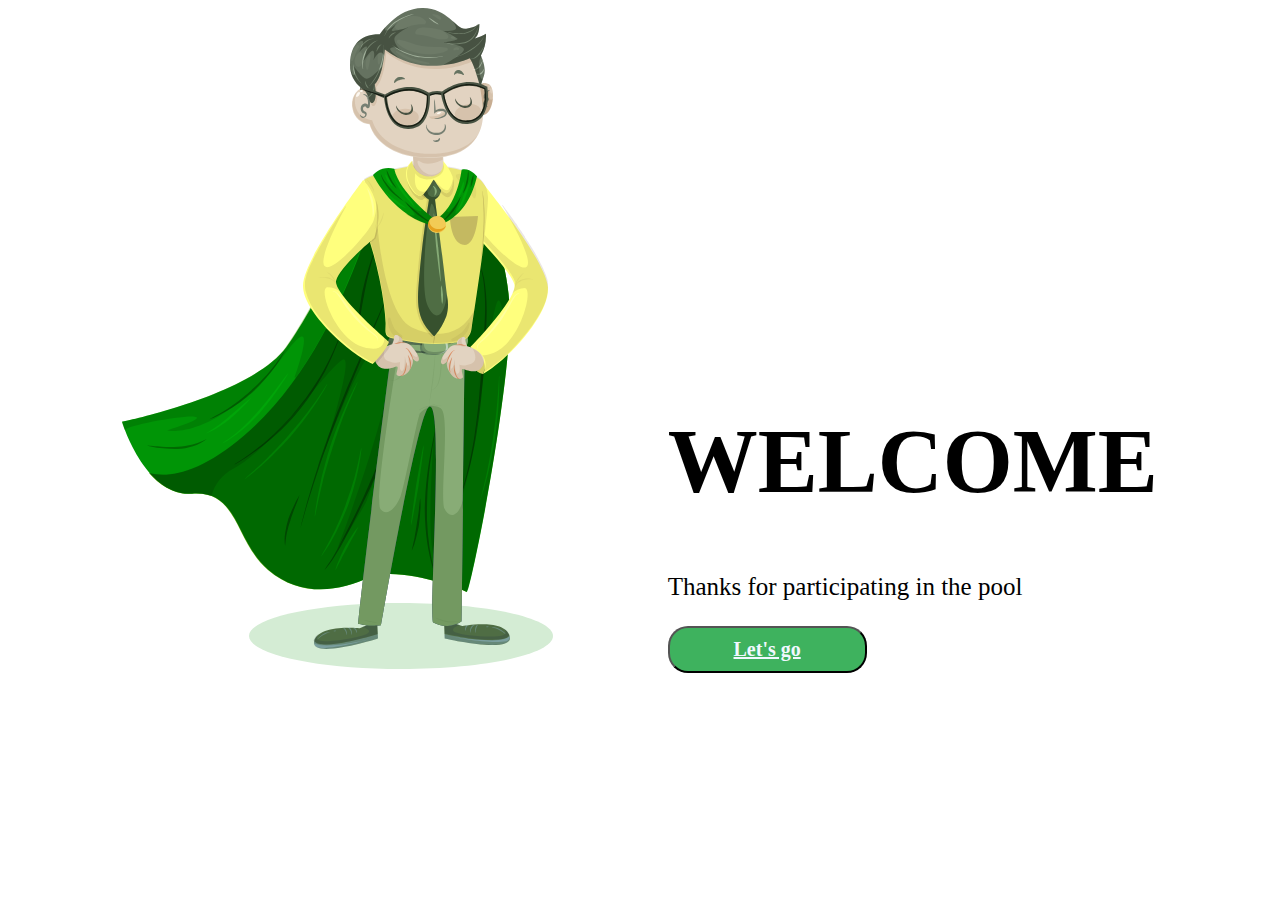
<file: img/html/index.html>
<!DOCTYPE html>
<html lang="en">
<head>
    <meta charset="UTF-8">
    <meta name="viewport" content="width=device-width, initial-scale=1.0">
    <link rel="stylesheet" href="/css/index.css">
    <link rel="preconnect" href="https://fonts.googleapis.com">
    <title>Document</title>
</head>

<body>
<main class="main">

   <div><img src="/img/tela1.svg" alt="personagem"></div>
   <div class="containet">
    <h1>WELCOME</h1>
    <P>Thanks for participating in the pool</P>
    <button class="button1"><a href="pagina2.html">Let's go</a></button>
    </div>

    </main>

</body>

</html>
</file>
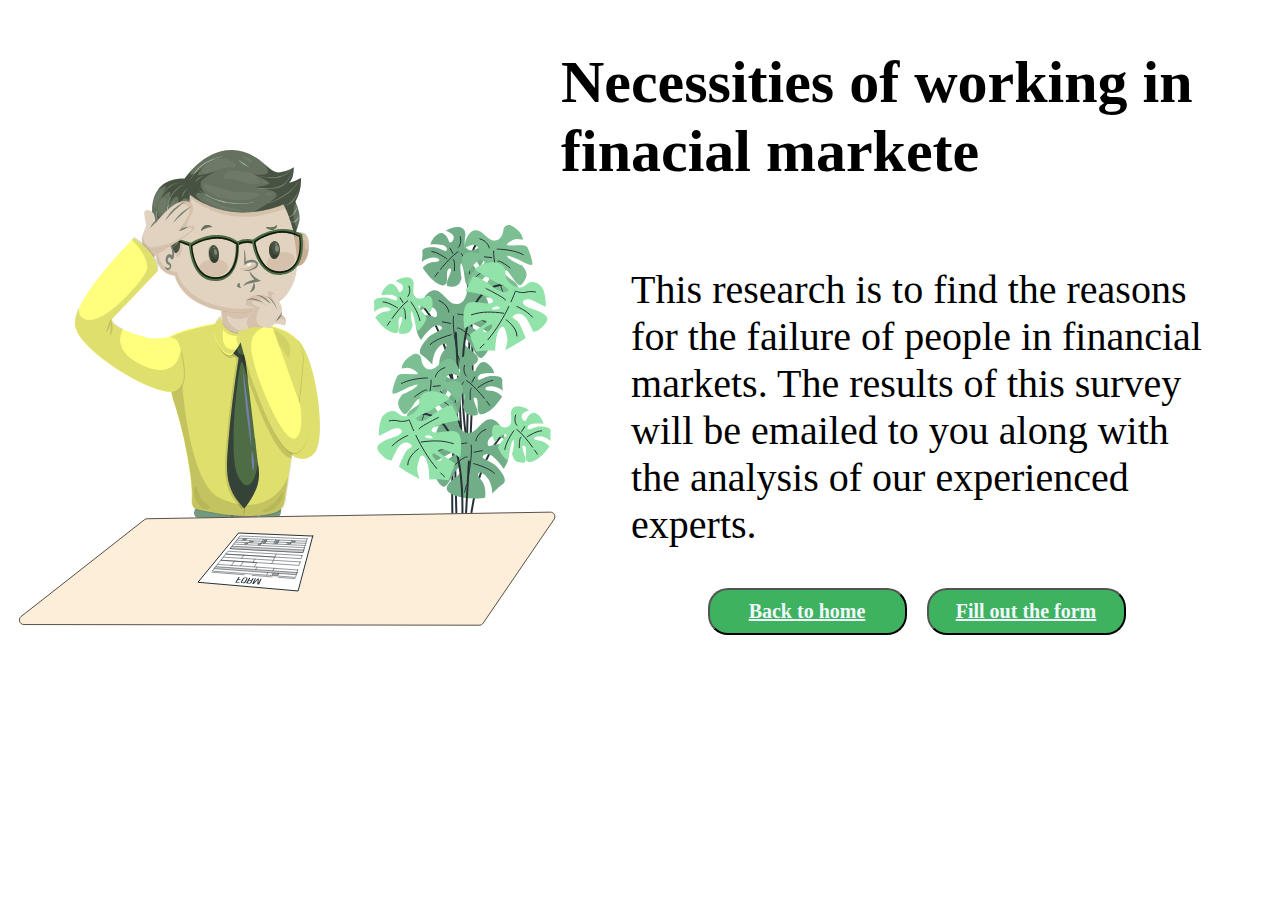
<file: img/html/pagina2.html>
<!DOCTYPE html>
<html lang="en">

<head>
    <meta charset="UTF-8">
    <meta name="viewport" content="width=device-width, initial-scale=1.0">
    <link rel="stylesheet" href="/css/pagina2.css">
    <link rel="preconnect" href="https://fonts.googleapis.com">
    <title>Document</title>
</head>

<body>
    <main class="main">

        <div><img src="/img/tela2.svg" alt="personagem"></div>
        <div class="container">
            <h1>Necessities of working in finacial markete</h1>
            <P>This research is to find the reasons<br>
                for the failure of people in financial<br>
                markets. The results of this survey<br>
                will be emailed to you along with<br>
                the analysis of our experienced<br>
                experts.</P>
            <div class="buttons"> <button class="button1"><a href="pagina2.html">Back to home</a></button>
                <button class="button1"><a href="pagina2.html">Fill out the form</a></button>
            </div>

        </div>

    </main>

</body>

</html>
</file>
<file: css/index.css>
*{
    font-family: 'Roboto';
}

.button1{
    background-color: #3eb25e;
    border-radius:  20px;
    width: 199px;
    padding: 10px;
    font-size: 20px;
    font-family: 'Roboto';
    font-weight: 700;
    
}

button:hover{
    background-color: #fce304;
}

.container{
    display: flex;
    flex-direction: column;
    align-items: center;

}

.image1{
    display: flex;
}

.main{
    display: flex;
    justify-content: space-evenly;
    align-items: flex-end;
}

a{
    color: aliceblue;
}

h1{
    font-size: 90px;
}

p{
    font-size: 25px;
}
</file>
<file: css/pagina2.css>
*{
    font-family: 'Roboto';
}

.button1{
    background-color: #3eb25e;
    border-radius:  20px;
    width: 199px;
    padding: 10px;
    font-size: 20px;
    font-family: 'Roboto';
    font-weight: 700;

}

button:hover{
    background-color: #fce304;
}

.container{
    display: flex;
    flex-direction: column;
    align-items: center;

}

.image1{
    display: flex;
}

.main{
    display: flex;
    justify-content: space-evenly;
    align-items: flex-end;
}

a{
    color: aliceblue;
}

h1{
    font-size: 60px;
}

p{
    font-size: 40px;
}

.buttons {
    display: flex;
    gap: 20px;
}
</file>
